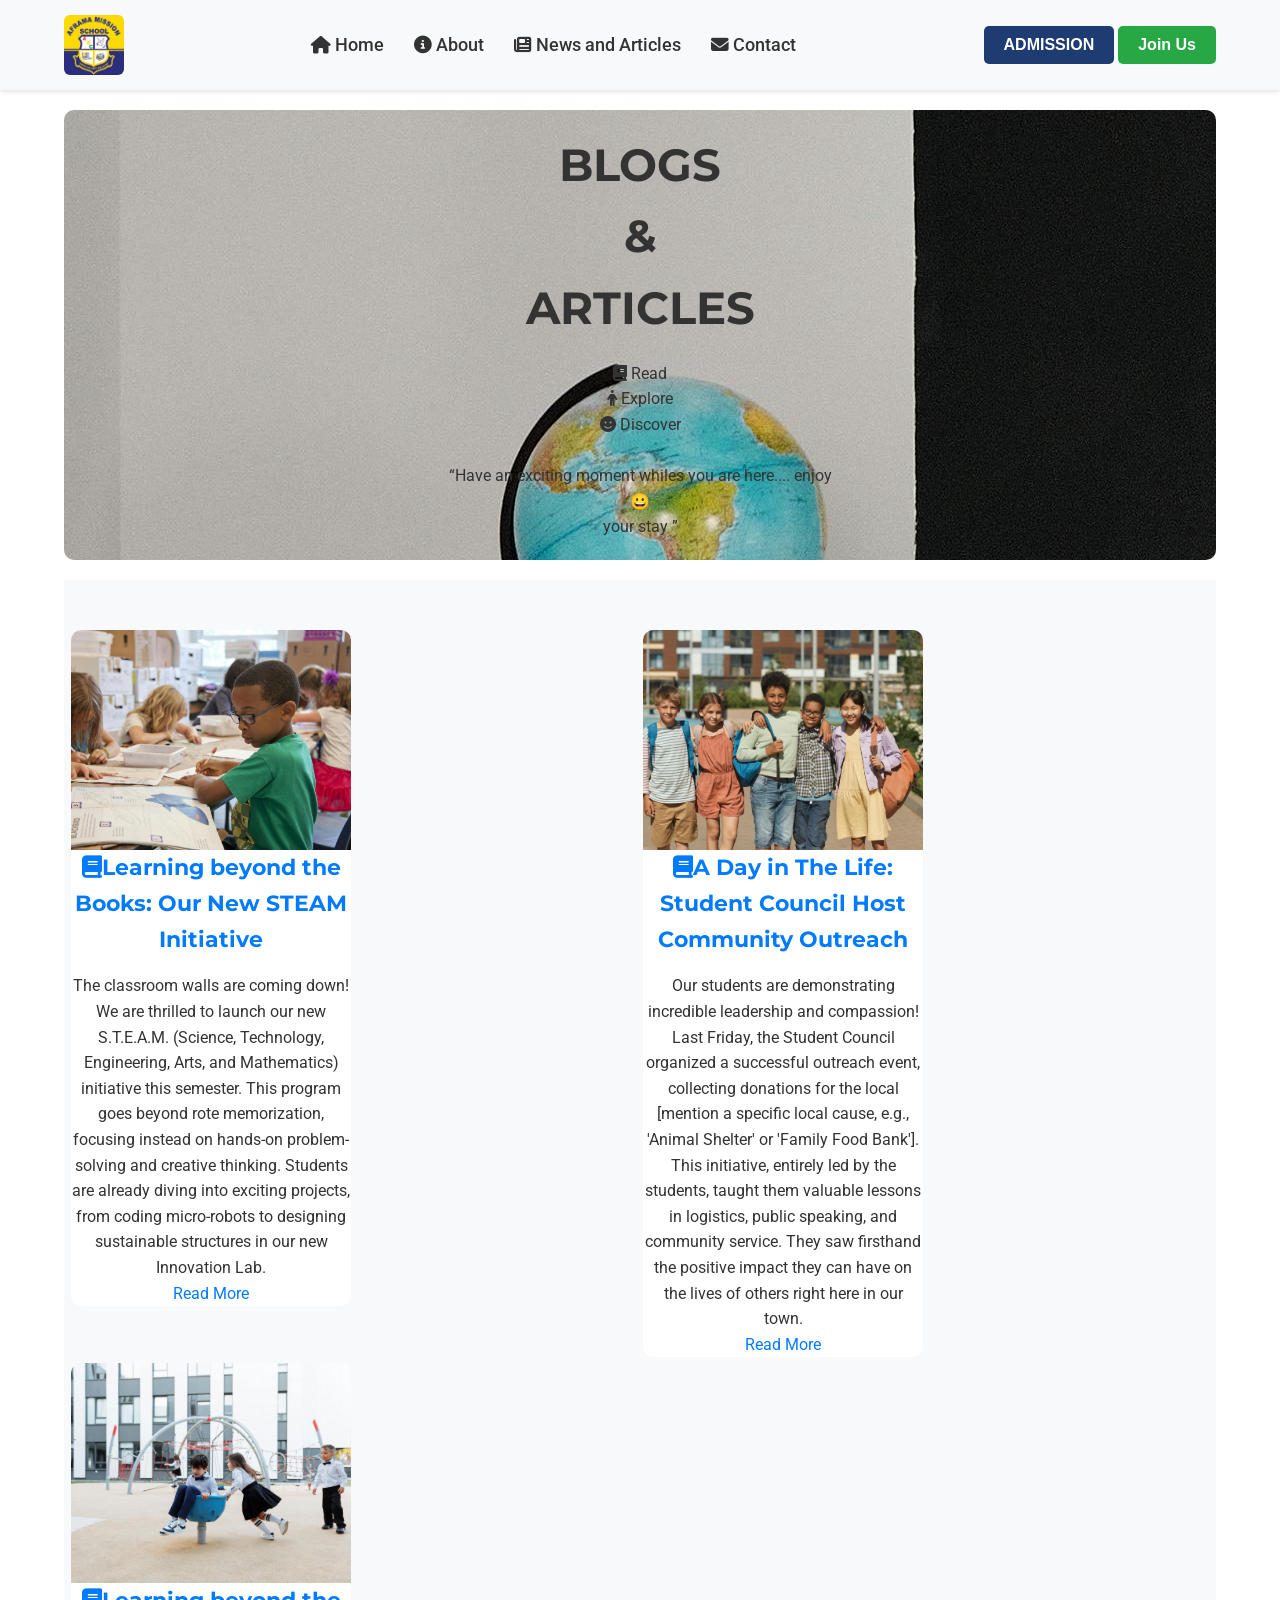
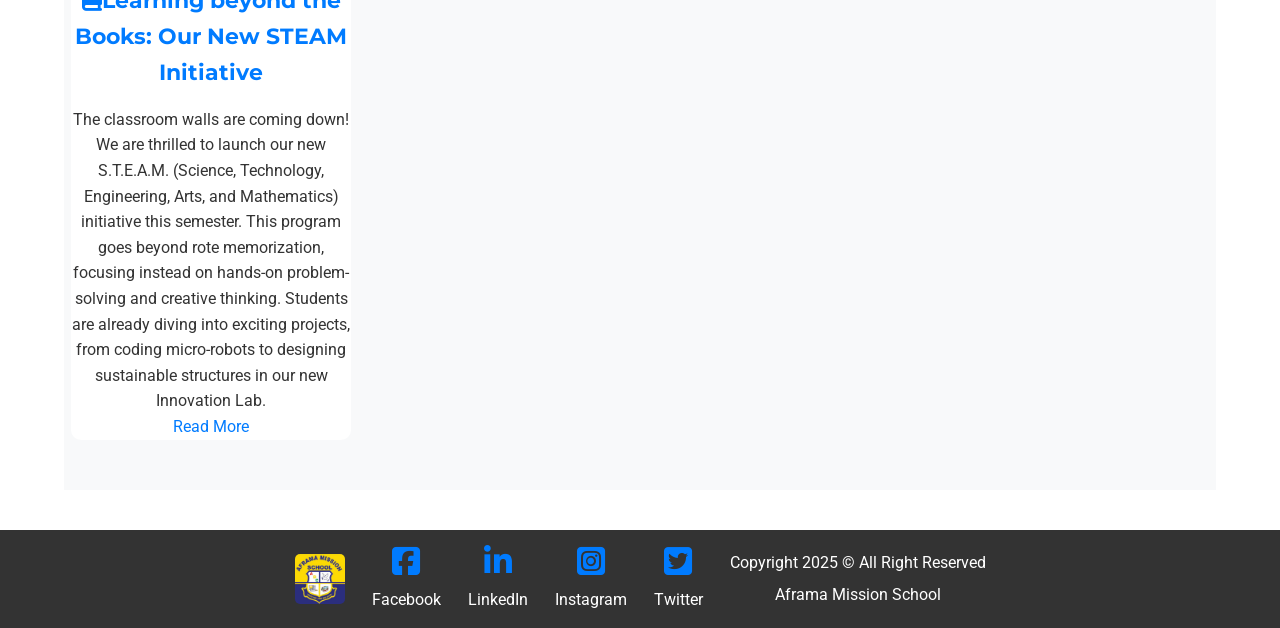
<file: news_articles.html>
<!DOCTYPE html>
<html lang="en">
<head>
  <meta charset="UTF-8">
  <meta name="viewport" content="width=device-width, initial-scale=1.0">
  <title>Document</title>
   <link rel="shortcut icon" href="./Images/logo.jpg" type="image/x-icon" />
    <link rel="preconnect" href="https://fonts.googleapis.com" />
    <link rel="preconnect" href="https://fonts.gstatic.com" crossorigin />
    <link
      href="https://fonts.googleapis.com/css2?family=Roboto:ital,wght@0,100..900;1,100..900&display=swap"
      rel="stylesheet"
    />
    <link
      href="https://fonts.googleapis.com/css2?family=Montserrat:ital,wght@0,100..900;1,100..900&family=Roboto:ital,wght@0,100..900;1,100..900&display=swap"
      rel="stylesheet"
    />

    <link
      rel="stylesheet"
      href="https://cdnjs.cloudflare.com/ajax/libs/font-awesome/6.5.1/css/all.min.css"
      integrity="sha512-DTOQO9RWCH3ppGqcWaEA1BIZOC6xxalwEsw9c2QQeAIftl+Vegovlnee1c9QX4TctnWMn13TZye+giMm8e2LwA=="
      crossorigin="anonymous"
      referrerpolicy="no-referrer"
    />
    <link rel="stylesheet" href="news_articles.css" />
    <link href="https://unpkg.com/aos@2.3.1/dist/aos.css" rel="stylesheet" />
</head>
<body>
   <!--Header start-->
    <header class="site-header">
      <div class="#logo">
        <a href="#home" target="_blank">
          <img
            src="./Images/logo.jpg"
            width="60px"
            alt="Aframa Mission School Logo"
          />
        </a>
      </div>
      <div>
        <nav>
          <ul>
            <li>
              <a href="index.html"><i class="fa-solid fa-house"></i> Home</a>
            </li>
            <li>
              <a href="#About"><i class="fa-solid fa-circle-info"></i> About</a>
              <ul>
                <li>
                  <a href="#Management"
                    ><i class="fa-solid fa-users"></i> Our Management Team</a
                  >
                </li>
              </ul>
            </li>
            <li>
              <a href="#News"
                ><i class="fa-solid fa-newspaper"></i> News and Articles</a
              >
            </li>
            <li>
              <a href="#contact"
                ><i class="fa-solid fa-envelope"></i> Contact</a
              >
            </li>
          </ul>
        </nav>
      </div>

      <div>
        <button type="button" class="btn-primary">ADMISSION</button>
        <button type="button" class="btn-secondary">Join Us</button>
      </div>
    </header>
    <!--Main-->
    <main>
      <!--Main Hero-section-->
      <div class="front">   
      <section class="hero-section " 
      style="display: flex; justify-content: center,"
      id="home">
        <div class="hero-content" >
          <h1 data-aos="fade-in " data-aos-delay="200" data-aos-duration="2000">BLOGS <br>& <br>ARTICLES</h1>
          <div class="hero-buttons"data-aos="fade-right" data-aos-delay="400" data-aos-duration="3000">
            <i class="fa-solid fa-book fa-1x"></i>
            <span >Read</span>
          </div>
           <div class="hero-buttons" data-aos="fade-right" data-aos-delay="400" data-aos-duration="3000">
            <i class="fa-solid fa-person fa-1x"></i>
            <span >Explore</span>
          </div >
           <div class="hero-buttons" data-aos="fade-right" data-aos-delay="400" data-aos-duration="3000">
            <i class="fa-solid fa-smile fa-1x"></i>
            <span >Discover</span>
          </div><br>
          <blockquote> <q>Have an exciting moment whiles you are here.... enjoy <p>&#128512;</p> your stay  </q></blockquote>
          
        </div>
      </section>
      <!--Main News Articles-->
      <section class="news-articles " 
      id="news" data-aos="fade-down" data-aos-delay="200" data-aos-duration="1000">
      <div class="articles-container">
        <div class="articles-group">
          <article class="articles" >
            <img src="./Images/blog2.jpg" alt="reading book" width="350px" height="280px">
            <h4><a href="https://www.unesco.org/en/articles/why-early-childhood-care-and-education-matters">
              <i class="fa-solid fa-book fa-green"></i>Learning beyond the Books: Our New STEAM Initiative</a></h4>
            <p>The classroom walls are coming down! We are thrilled to launch our new S.T.E.A.M. (Science, Technology, Engineering, Arts, and Mathematics)
               initiative this semester.
                  This program goes beyond rote memorization,
                   focusing instead on hands-on problem-solving and creative thinking. 
              Students are already diving into exciting projects, from coding micro-robots to designing sustainable structures in our new Innovation Lab.</p>
              <a href="https://www.explore-vc.org/en/documenta-xv/project-steam-education-in-ghana.html">Read More</a>
          </article>
          
        </div>
        <br>
        <div class="articles-group">
          <article class="articles" >
            <img src="./Images/blog3.jpg" alt="reading book" width="350px" height="280px">
            <h4><a href="https://www.unesco.org/en/articles/why-early-childhood-care-and-education-matters">
              <i class="fa-solid fa-book fa-green"></i>A Day in The Life: Student Council Host Community Outreach</a></h4>
            <p>Our students are demonstrating incredible leadership and compassion! Last Friday, 
              the Student Council organized a successful outreach event, collecting donations for the local
               [mention a specific local cause, e.g., 'Animal Shelter' or 'Family Food Bank'].
              This initiative, entirely led by the students, taught them valuable lessons in logistics,
               public speaking, and community service. 
               They saw firsthand the positive impact they can have on the lives of others right here in our town.</p>
               <a href="https://www.explore-vc.org/en/documenta-xv/project-steam-education-in-ghana.html">Read More</a>
          </article>
          
        </div>
        <br>
        <div class="articles-group">
          <article class="articles" >
            <img src="./Images/blog4.jpg" alt="reading book" width="350px" height="280px">
            <h4><a href="https://www.unesco.org/en/articles/why-early-childhood-care-and-education-matters">
              <i class="fa-solid fa-book fa-green"></i>Learning beyond the Books: Our New STEAM Initiative</a></h4>
            <p>The classroom walls are coming down! We are thrilled to launch our new S.T.E.A.M. (Science, Technology, Engineering, Arts, and Mathematics)
               initiative this semester.
                  This program goes beyond rote memorization,
                   focusing instead on hands-on problem-solving and creative thinking. 
              Students are already diving into exciting projects, from coding micro-robots to designing sustainable structures in our new Innovation Lab.</p>
              <a href="https://www.explore-vc.org/en/documenta-xv/project-steam-education-in-ghana.html">Read More</a>
          </article>
          
        </div>
        </div>
      </section>
    </main>
    <footer class="footer-section">
      <img src="./Images/logo.jpg" width="50px" alt="Aframa Mission School Logo" />
      <div>
            
            <a href="" aria-label="Facebook"
              ><i class="fa-brands fa-square-facebook socialicon fa-2x"></i
            ></a>
            <p>Facebook</p>
          </div>
          <div>
          
            <a href="" aria-label="LinkedIn"
              ><i class="fa-brands fa-linkedin-in socialicon fa-2x"></i
            ></a>
            <p>LinkedIn</p>
          </div>
          <div>
            
            <a href="" aria-label="Instagram"
              ><i class="fa-brands fa-square-instagram socialicon fa-2x"></i
            ></a>
            <p>Instagram</p>
          </div>
          <div>
            
            <a href="" aria-label="Twitter"
              ><i class="fa-brands fa-square-twitter socialicon fa-2x"></i
            ></a>
            <p>Twitter</p>
          </div>
        </div>
      <div>
        <p>
        </i> Copyright 2025 © All Right
          Reserved
        </p>
        <p>Aframa Mission School</p>
      </div>
    </footer>

   <script src="https://unpkg.com/aos@2.3.1/dist/aos.js"></script>
    <script>
      AOS.init({
        once: false,
        duration: 800,
      });
    </script>
</body>
</html>
</file>
<file: news_articles.css>
:root {
  --primary-color: #007bff;
  --main-color: linear-gradient(blue, yellow);
  --secondary-color: #28a745;
  --text-color: #333;
  --light-bg: #f8f9fa;
  --white-color: #fff;
  --dark-blue: #1e3c72;
  --montserrat-font: "Montserrat", sans-serif;
  --roboto-font: "Roboto", sans-serif;
}

* {
  margin: 0;
  padding: 0;
  box-sizing: border-box;
}

body {
  font-family: var(--roboto-font);
  line-height: 1.6;
  color: var(--text-color);
  background-color: var(--white-color);
  overflow-x: hidden;
}

a {
  text-decoration: none;
  color: var(--primary-color);
  transition: color 0.3s ease;
}

a:hover {
  color:var(--dark-blue);
}

main {
  padding: 20px 5%;
}

section {
  padding: 60px 0;
  margin-bottom: 20px;
  text-align: center;
}

h1, h2, h3, h4 {
  font-family: var(--montserrat-font);
  margin-bottom: 1rem;
  color: var(--dark-blue);
}

h1 {
  font-size: 2.5rem;
}

h2 {
  font-size: 2rem;
}

h3 {
  font-size: 1.8rem;
}

h4 {
  font-size: 1.4rem;
}

/* Header styling starts */
.site-header {
  display: flex;
  justify-content: space-between;
  align-items: center;
  padding: 15px 5%;
  background: var(--light-bg);
  box-shadow: 0 2px 4px rgba(0, 0, 0, 0.1);
  position: sticky;
  top: 0;
  z-index: 1000;
  color: var(--white-color);
  flex-wrap: wrap;
}

.site-header img {
  border-radius: 10%;
  vertical-align: middle;
}

nav {
  position: relative;
}

nav > ul {
  list-style: none;
  display: flex;
  flex-wrap: wrap;
}

nav ul li {
  position: relative;
  padding: 0 15px;
}

nav ul li a {
  color: var(--text-color);
  font-weight: 500;
  padding: 10px 0;
  display: block;
  font-size: 1.1rem;
}

nav ul li a:hover {
  color: var(--dark-blue);
}

nav ul ul {
  display: none;
  position: absolute;
  top: 100%;
  left: 0;
  background-color: var(--white-bg);
  box-shadow: 0 4px 8px rgba(0, 0, 0, 0.1);
  min-width: 200px;
  z-index: 999;
  flex-direction: column;
  border-radius: 5px;
}

nav ul li:hover > ul {
  display: block;
}

nav ul ul li {
  padding: 0;
  width: 100%;
}

nav ul ul li a {
  padding: 12px 20px;
  text-align: left;
  border-bottom: 1px solid rgba(255, 255, 255, 0.1);
}

nav ul ul li:last-child a {
  border-bottom: none;
}


/* Mobile menu toggle */
.menu-toggle {
  display: none;
  background: none;
  border: none;
  color: var(--white-color);
  font-size: 1.5rem;
  cursor: pointer;
  padding: 10px;
}

/* Header Buttons */
.site-header .header-buttons {
  display: flex;
  gap: 10px;
  flex-wrap: wrap;
}

.site-header button {
  padding: 10px 20px;
  border: none;
  border-radius: 5px;
  cursor: pointer;
  font-weight: bold;
  transition: all 0.3s ease;
  font-size: 1rem;
}

.btn-primary {
  background-color: var(--dark-blue);
  color: var(--white-color);
}

.btn-primary:hover {
  background-color: #0e7bf0;
  transform: translateY(-2px);
}

.btn-secondary {
  background-color: var(--secondary-color);
  color: var(--white-color);
}

.btn-secondary:hover {
  background-color: #1e7e34;
  transform: translateY(-2px);
}

/*Mobile Specific adjustment*/
@media (max-width: 768px) {
    .news-list {
    grid-template-columns: 1fr;
    gap: 14px;
    padding: 0 12px;
  }

  .news-item {
    border-radius: 12px;
  }

  .news-thumb {
    height: 160px;
  }

  .news-content {
    padding: 14px;
    gap: 8px;
  }

  .news-title {
    font-size: 1.05rem;
    text-align: left;
  }

  .news-meta {
    font-size: 0.8rem;
  }

  .news-excerpt {
    font-size: 0.95rem;
    
    -webkit-box-orient: vertical;
    display: -webkit-box;
    overflow: hidden;
  }

  .read-more {
    padding: 10px 16px;
    align-self: stretch;
    text-align: center;
  }
}

/*footer styling*/

.footer-section {
  display: flex;
  flex-direction: column;
  align-items: center;
  justify-content: center;
  gap: 12px;
  padding: 15px 20px;
  background: #333;
  color: #fff;
  text-align: center;
}

.footer-section img{
  width: 50px;
  height: 50px;
  border-radius: 10%;
  object-fit: cover;
}

.footer-section > div {
  display: flex;
  flex-direction: column;
  gap: 7px;
  align-items: center;
  justify-content: center;
}

.footer-section p {
  margin: 0;
  color: #fff;
  font-size: 1rem ;
}
/*footer responsiveness for large screens*/
@media (min-width:720px) {
  .footer-section {
    flex-direction: row;
  }
  .footer-section > div {
    flex-direction: flex-start;
    text-align: left;
    margin-left: 15px;
  }
}

/*Hero-section*/
.hero-section {
  background:url(./Images/blog1.jpg) ;
  color: #333;
  padding: 20px 0px;
  border-radius: 10px;
  justify-content: center;
  align-items: center;

}
.hero-section h1 {
  color: #333;
  font-size: 2.8rem;
}

/* Articles-section*/
/*New-artcles card layout and responsiveness*/
.news-articles {
  padding: 50px 7px;
  background: var(--light-bg);
  box-sizing: border-box;
}

.news-articles .articles-container {
  max-width: 1600px;
  margin: 0 auto;
  display: grid;
  grid-template-columns: repeat(auto-fit, minmax(280px, 1fr));
  gap: 6px;
  align-items: start;
}
/*wrapping group*/
.news-articles .articles-group {
  display: grid;
  gap: 6px;
  flex-direction: column;
}

.articles {
  background: #ffffff;
  border-radius: 10px;
  overflow: hidden;
  box-shadow: 0 12px 20px rgba(15, 23, 42, 0, 0.06);
  display: flex;
  flex-direction: column;
  transition: transform 18s ease, box-shadow 0.18s ease;
  min-height: 340px;  
}

.articles img {
  width: 100%;
  height: 220px;
  object-fit: cover;
  display: block;
}

.articles:hover {
  transform: translateY(-4px);
  background: #f8f9fa;
  box-shadow: 0 20px 30px rgba(0, 0, 0, 0.1);
}
.articles-group > a {
  display: inline-block;
  align-self: flex-start;
  margin-left:16px ;
  margin-bottom: 6px;
  padding: 8px 12px;
  background: var(--dark-blue);
  color: var(--light-bg);
  font-weight: 600px;
}

/*Media responsivenss*/
@media ( max-width: 768px) {
  .news-articles  .news-container {
    grid-template-columns: repeat(2, 1fr);
    gap: 20px;
  }
  .articles img {
    height: 200px;
  }
}

@media (max-width: 600px) {
  .news-articles { padding: 28px 4%; }
  .articles-container {
    grid-template-columns: 1fr;
    gap: 16px;
  }

  .articles {
    min-height: auto;
    border-radius: 10px;
  }

  .articles img {
    height: 160px;
  }

  .articles h4 {
    font-size: 1rem;
    margin: 12px 12px 8px;
    text-align: left;
  }

  .articles p {
    margin: 0 12px 12px;
    font-size: 0.95rem;
  }

  .articles-group > a {
    align-self: stretch;
    margin: 0 12px 8px;
    text-align: center;
  }
}
</file>
